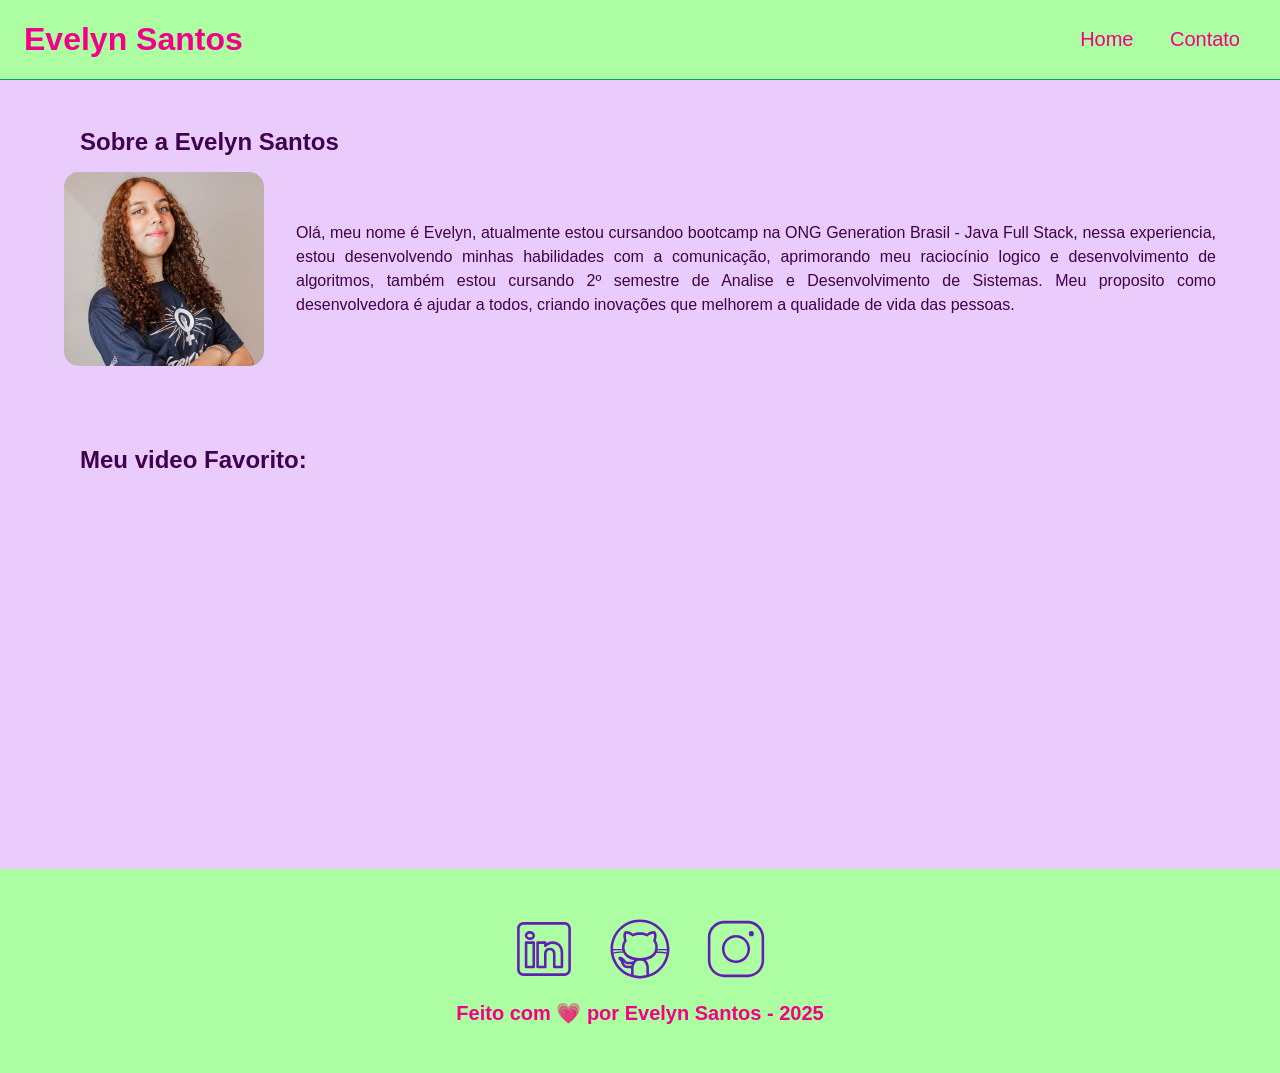
<file: index.html>
<!DOCTYPE html>
<html lang="pt-br">
    <head>
            <meta charset="UTF-8" />
            <meta name="viewport" content="width=device-width, initial-scale=1.0" />
            <meta name="description" content="Projeto Portifolio" />
            <meta name="author" content="Evelyn Santos" />
            <meta name="keywords" content="HTML, CSS, JavaScript" />
            <link rel="icon" type="image/svg" href="./assets/img/user_02.svg" />

            <link rel="stylesheet" href="./assets/css/style.css"> <!--Link folha de estilo da página - CSS-->

            <title>Meu Perfil</title>
    </head>

    <body>
            <!-- Cabeçalho da Página (header) -->
		<header>

			<!-- Div Conteudo do Cabeçalho -->
			<div id="header_content" class="flex">

				<!-- Titulo do Cabeçalho -->
				<div id="titulo">

					<!-- Seu nome -->
					<h1>Evelyn Santos</h1>

				</div>

				<!-- Conteudo do Menu da Página (header) -->
				<div id="menu">

					<!-- Menu da Página -->
					<nav>

						<!-- Marcadores não ordenados + links -->
						<ul id="menu">
							<li>
								<a href="index.html">Home</a>
							</li>
							<li>
								<a href="contato.html">Contato</a>
							</li>
						</ul>

					</nav>

				</div>

			</div>

		</header>
            <!-- Seção Principal da Página (main) -->
            <main>
                    <!--Seção Sobre Você-->
                    <section id="about" class="flex_start">

                        <!--Titulo da Seção-->
                        <h2> Sobre a Evelyn Santos </h2>

                        <!--Conteudo da Seção-->
                        <div id="conteudo" class="flex">

                            <!--Imagem do criador do Conteúdo-->
                            <img
                                src="./assets/img/evelyn.jpeg"
                                alt="Foto do criador desse conteudo"
                                width="250" 
                                class="img_profile"/>                                

                            <!--Texto sobre o criador do conteúdo-->
                            <article id="sobre_texto">
                                <p> 
                                    Olá, meu nome é Evelyn, atualmente estou cursandoo bootcamp na ONG Generation Brasil - Java Full Stack,
                                    nessa experiencia, estou desenvolvendo minhas habilidades com a comunicação, aprimorando meu raciocínio logico
                                    e desenvolvimento de algoritmos, também estou cursando 2º semestre de Analise e Desenvolvimento de Sistemas.
                                    Meu proposito como desenvolvedora é ajudar a todos, criando inovações que melhorem a qualidade de vida das pessoas.
                                </p>
                            </article>
                        </div>
                    </section>

                    <!--Seçao contendo um vídeo de sua preferência-->
                    <section id="video" class="flex_start">
                        
                        <!--Titulo da Seção-->
                        <h2> Meu video Favorito:</h2>

                        <!--Video da Seção-->
                        <div id="youtube" class="flex">

                        <iframe
                            width="700" 
                            height="315" 
                            src="https://www.youtube.com/embed/qIWH-ArjdOM?si=qc8evXwNxQapyAF-" 
                            title="YouTube video player" frameborder="0" allow="accelerometer; autoplay;
                            clipboard-write; encrypted-media; gyroscope; picture-in-picture; web-share" 
                            referrerpolicy="strict-origin-when-cross-origin" allowfullscreen>
                        </iframe>

                        </div>

                    </section>
            </main>

            <!-- Rodapé da Página (footer) -->
		<footer class="flex">

			<!-- Seção de Contato - Redes Sociais-->
			<section id="redes_sociais">

                <a href="">
                    <img src="assets/img/linkedin.svg" alt="LinkedIn" class="social_icon"/>
                </a>
                <a href="">
                    <img src="assets/img/github.svg" alt="Github" alt="Github" class="social_icon"/>
                </a>
                <a href="">
                    <img src="assets/img/instagram.svg" alt="Instagram" class="social_icon"/>
                </a>

			</section>

			<h3>
                Feito com 💗 por Evelyn Santos - 2025
            </h3>

		</footer>

    </body>
</html>
</file>
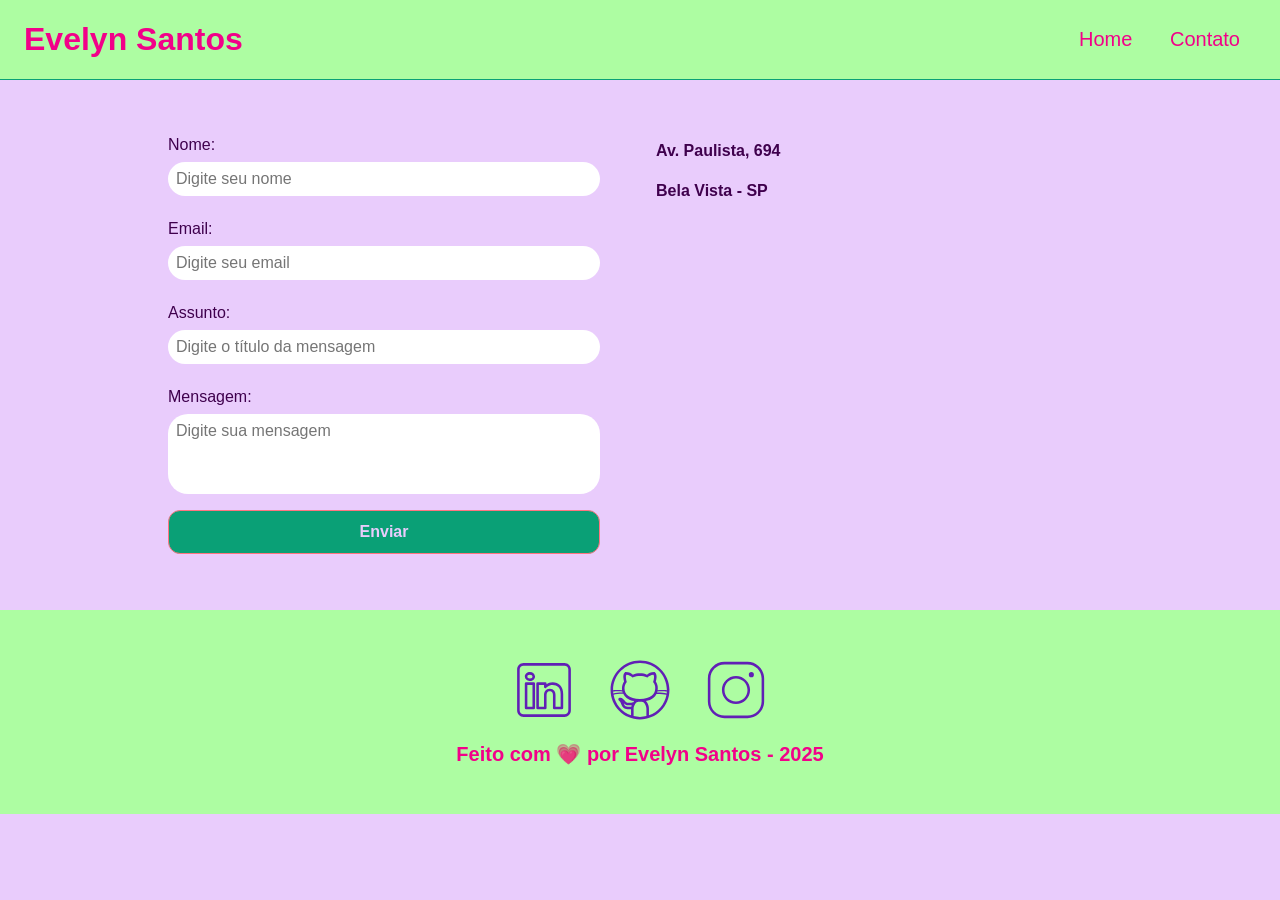
<file: contato.html>
<!DOCTYPE html>
<html lang="pt-br">
    <head>
            <meta charset="UTF-8" />
            <meta name="viewport" content="width=device-width, initial-scale=1.0" />
            <meta name="description" content="Projeto Portifolio" />
            <meta name="author" content="Evelyn Santos" />
            <meta name="keywords" content="HTML, CSS, JavaScript" />
            <link rel="icon" type="image/svg" href="./assets/img/favicon.svg" />

            <link rel="stylesheet" href="./assets/css/style.css"> <!--Link folha de estilo da página - CSS-->

            <title>Meu Contato</title>
    </head>
    <body>
            <!-- Cabeçalho da Página (header) -->
            <header>

            <!--Div Conteudo do cabeçalho-->
            <div id="header_content" class="flex">

            <!--Titulo do Cabeçalho-->
            <div id="titulo">
                
            <!--Seu Nome-->
            <h1> Evelyn Santos</h1>

    </div>

            <!--Conteudo do Menu da Página(header)-->
            <div id="menu">

            <!--Menu da Página-->
            <nav>

                <!--Marcadores não ordenador + links-->
                <ul id="menu">
                    <li>
                        <a href="index.html"> Home </a>
                    </li>
                    <li>
                        <a href="contato.html"> Contato </a>
                    </li>
                </ul>

                </nav>
            </div>
        </div>
    </header>
            <!-- Seção Principal da Página (main) -->
            <main>
                <div id="contact" class="flex">
                    <!-- Seção Formulário de Contato-->
                    <form action="#" method="submit" id="formulario">
                        <label for="name">Nome: </label>
                        <input
                            id="name"
                            type="text"
                            name="name"
                            placeholder="Digite seu nome"
                        />
                        <span id="txtNome"></span>
    
                        <label for="email">Email: </label>
                        <input
                            id="email"
                            type="text"
                            name="email"
                            placeholder="Digite seu email"
                        />
                        <span id="txtEmail"></span>
    
                        <label for="subject">Assunto: </label>
                        <input
                            id="subject"
                            type="text"
                            name="subject"
                            placeholder="Digite o título da mensagem"
                        />
                        <span id="txtSubject"></span>
    
                        <label for="message">Mensagem: </label>
                        <textarea
                            id="message"
                            name="message"
                            placeholder="Digite sua mensagem"
                        ></textarea>
    
                        <button type="submit">Enviar</button>
                    </form>

                        <!--Seção do Google Maps-->
                        <section id="mapa" class="flex_start">
					
                            <div id="endereco">
                                <p>Av. Paulista, 694</p>
                                <p>Bela Vista - SP</p>
                            </div>
        
                            <iframe
                                src="https://www.google.com/maps/embed?pb=!1m18!1m12!1m3!1d3657.0450324887506!2d-46.65209802484233!3d-23.566826078796087!2m3!1f0!2f0!3f0!3m2!1i1024!2i768!4f13.1!3m3!1m2!1s0x94ce59b8c46754f7%3A0xf92738d5e786e94!2zSXRhw7o!5e0!3m2!1spt-BR!2sbr!4v1743453931235!5m2!1spt-BR!2sbr"
                                width="500"
                                height="300"
                                frameborder="0"
                                style="border: 0"
                                allowfullscreen=""
                                aria-hidden="false"
                                tabindex="0"
                                id="mapa">
                            </iframe>
                        </section>
                </div>
            </main>

            <!-- Rodapé da Página (footer) -->
            <footer class="flex">

                <!--Seção de Contato - Redes Sociais-->
                <section id="redes_sociais">
                    <a href="">
                        <img src="assets/img/linkedin.svg" alt="LinkedIn" class="social_icon"/>
                    </a>
                    <a href="">
                        <img src="assets/img/github.svg" alt="Github" class="social_icon"/>
                    </a>
                    <a href="">
                        <img src="assets/img/instagram.svg" alt="Instagram" class="social_icon"/>
                    </a>

                </section>

                <h3>
                    Feito  com 💗 por Evelyn Santos - 2025
                </h3>

        </footer>

            <!-- Script JavaScript-->
            <script src="./assets/js/script.js"></script>

    </body>
</html>
</file>
<file: assets/css/style.css>
/* Resetando as configurações padrões */
* {
    margin: 0;
    padding: 0;
    box-sizing: border-box;
    text-decoration: none;
    outline: none;
    font-weight: 400;
    font-family: sans-serif;
}

:root {
    --green-200: #adfda2;
    --pink-500: #ff7480; 
    --blue-500: #0aa076;

    --purple-800: #3f004d; 

    --pink-200: #e9ccfc;
    --purple-400: #c912f2;

    --blue-800: #f20089;
}

html {
    width: 100%;
    height: 100vh;
}

body {
    background: var(--pink-200);
    color: var(--purple-800);
}

/* Definindo as configurações de títulos e paragrafo */
h1{
    color: var(--blue-800);
    font-size: 2rem;
    font-weight: 700;
}

h2{
    padding: 1rem;
    color: var(--purple-800);
    font-size: 1.5rem;
    font-weight: 600;
    text-align: left;
}

h3{
    padding: 1rem;
    color: var(--blue-800);
    font-size: 1.25rem;
    font-weight: 700;
    text-align: center;
}

p{
    font-size: 1rem;
    line-height: 1.5rem;
    text-align: justify;
    padding: 0.5rem 0;
}

/* Definindo as configurações do Flexbox */

.flex {
    display: flex;
    justify-content: center;
    align-items: center;
}

.flex_start {
    display: flex;
    justify-content: flex-start;
}

/* Estilização da Seção Header */
#header_content {
    height: 80px;
    position: sticky; 
    top: 0; 
    width: 100%; 
    justify-content: space-between;
    padding: 24px;
    background-color: var(--green-200);
    border-bottom: 1px solid var(--blue-500);
}

#menu li {
    display: inline;
    padding: 1rem;
}

#menu li a {
    text-decoration: none;
    color: var(--blue-800);
    font-size: 20px;
}

#menu li a:hover {
    color: var(--purple-400);
    text-decoration: underline;
}

 /* Estilização da Seção About */

#about{
    flex-direction: column;
    margin: 2rem auto;
    width: 90%;
}

#conteudo{
    flex-direction: row;
    gap: 2rem;

}

.img_profile{
    width: 200px;
    border-radius: 15px;    
}

/* Estilização da Seção Video */

#video{
    flex-direction: column;
    margin: 4rem auto;
    width: 90%;
}

/* Estilização da Seção Footer */

footer{
    flex-direction: column;
    margin: 0;
    padding: 2rem;
    color: var(--blue-800);
    background-color: var(--green-200);
    font-weight: bold;
    text-align: center;
}

#redes_sociais {
    display: flex;
    justify-content: space-evenly; 
    margin: 1rem 0 0 0;
    width: 320px;
}

.social_icon {
    width: 4rem;
    height: 4rem;
    filter: brightness(0)
    saturate(100%) 
    invert(15%) 
    sepia(61%) 
    saturate(5305%) 
    hue-rotate(264deg) 
    brightness(84%) 
    contrast(98%)
}

.social_icon:hover {  
    filter: brightness(0) 
    saturate(100%) 
    invert(15%) 
    sepia(61%) 
    saturate(5305%) 
    hue-rotate(264deg) 
    brightness(84%) 
    contrast(98%);
}

/*Estilização da Página de Contato*/

#contact{
    flex-direction: row;
    gap: 2rem;
}

form {
    display: flex;
    flex-direction: column;
    width: 480px;
    margin: 2rem 0;
    padding: 1.5rem;
    border: none;
}

form label {
    font-size: 1rem;
    text-align: left;
    font-weight: 500;
}

form input,
textarea {
    margin: 0.5rem 0 1rem;
    padding: 0.5rem;
    border-radius: 1.25rem;
    border: none;
    width: 100%;
    font-size: 1rem;
}

textarea {
    resize: none;
    height: 5rem;
}

form span{
    margin: 0 0 0.5rem 0.75rem;
    font-size: 0.75rem;
    line-height: 1rem;
    color: red;
}

form button {
    text-align: center;
    padding: 0.75rem 2rem;
    background: var(--blue-500);
    border: 1px solid var(--pink-500);
    color: var(--pink-200);
    border-radius: 0.75rem;
    font-weight: 700;
    font-size: 1rem;
}

form button:hover {
    background: var(--pink-200);
}

/* Estilização do Mapa */
#mapa{
    width: 480px;
    flex-direction: column;
    gap: 3rem;
}

#endereco > p{
    font-size: 1rem;
    text-align: justify;
    font-weight: 600;
}
</file>
